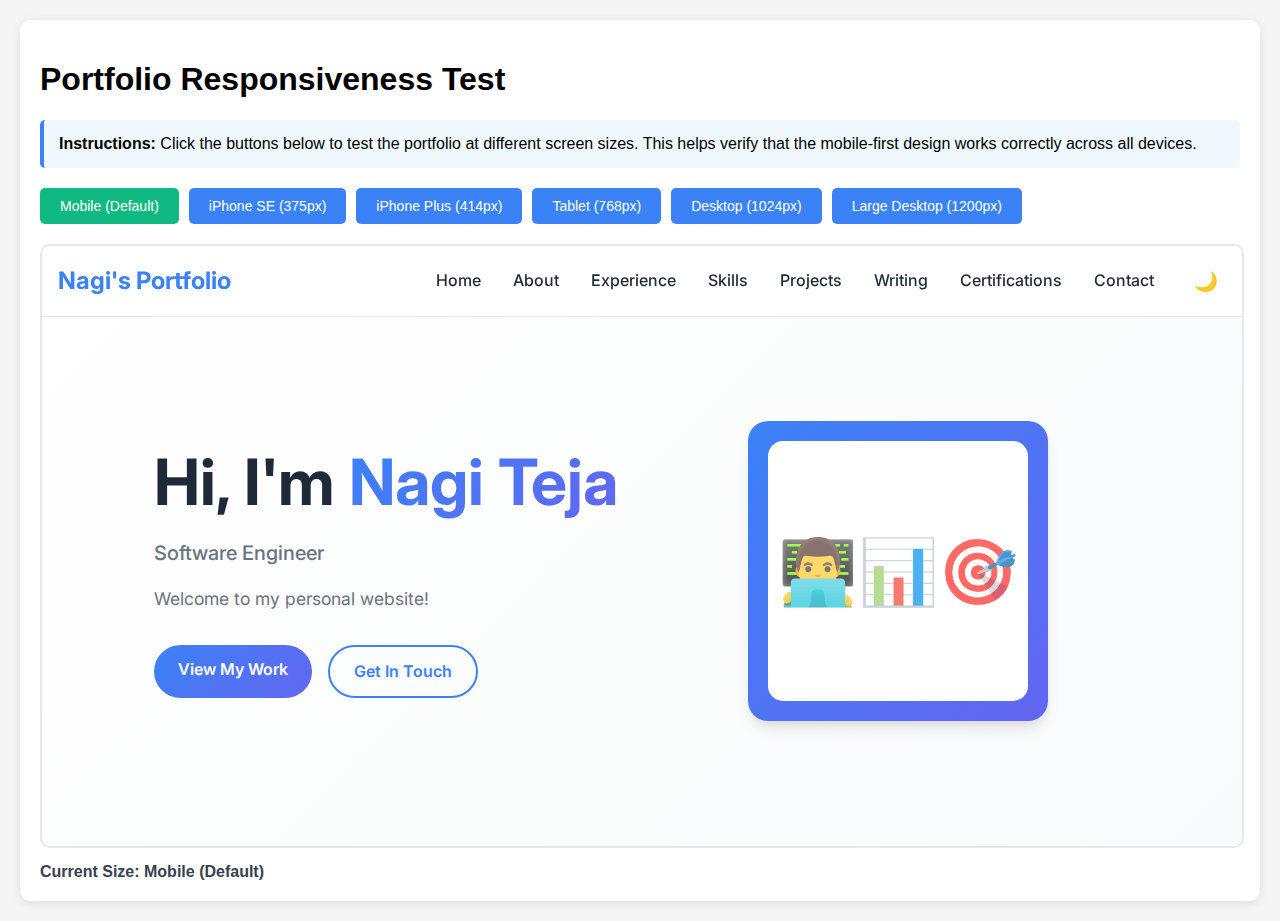
<file: test-responsive.html>
<!DOCTYPE html>
<html lang="en">
<head>
    <meta charset="UTF-8">
    <meta name="viewport" content="width=device-width, initial-scale=1.0">
    <title>Responsive Test - Portfolio</title>
    <style>
        body {
            font-family: Arial, sans-serif;
            margin: 0;
            padding: 20px;
            background: #f5f5f5;
        }
        .test-container {
            max-width: 1200px;
            margin: 0 auto;
            background: white;
            padding: 20px;
            border-radius: 10px;
            box-shadow: 0 2px 10px rgba(0,0,0,0.1);
        }
        .test-buttons {
            display: flex;
            gap: 10px;
            margin-bottom: 20px;
            flex-wrap: wrap;
        }
        .test-btn {
            padding: 10px 20px;
            background: #3b82f6;
            color: white;
            border: none;
            border-radius: 5px;
            cursor: pointer;
            font-size: 14px;
        }
        .test-btn:hover {
            background: #2563eb;
        }
        .test-btn.active {
            background: #10b981;
        }
        .iframe-container {
            width: 100%;
            height: 600px;
            border: 2px solid #e5e7eb;
            border-radius: 10px;
            overflow: hidden;
        }
        iframe {
            width: 100%;
            height: 100%;
            border: none;
        }
        .info {
            background: #f0f9ff;
            padding: 15px;
            border-radius: 5px;
            margin-bottom: 20px;
            border-left: 4px solid #3b82f6;
        }
    </style>
</head>
<body>
    <div class="test-container">
        <h1>Portfolio Responsiveness Test</h1>
        
        <div class="info">
            <strong>Instructions:</strong> Click the buttons below to test the portfolio at different screen sizes. 
            This helps verify that the mobile-first design works correctly across all devices.
        </div>

        <div class="test-buttons">
            <button class="test-btn active" onclick="setSize('100%', 'Mobile (Default)')">Mobile (Default)</button>
            <button class="test-btn" onclick="setSize('375px', 'iPhone SE (375px)')">iPhone SE (375px)</button>
            <button class="test-btn" onclick="setSize('414px', 'iPhone Plus (414px)')">iPhone Plus (414px)</button>
            <button class="test-btn" onclick="setSize('768px', 'Tablet (768px)')">Tablet (768px)</button>
            <button class="test-btn" onclick="setSize('1024px', 'Desktop (1024px)')">Desktop (1024px)</button>
            <button class="test-btn" onclick="setSize('1200px', 'Large Desktop (1200px)')">Large Desktop (1200px)</button>
        </div>

        <div class="iframe-container">
            <iframe id="portfolio-frame" src="index.html"></iframe>
        </div>

        <div id="size-info" style="margin-top: 15px; font-weight: bold; color: #374151;">
            Current Size: Mobile (Default)
        </div>
    </div>

    <script>
        function setSize(width, label) {
            const iframe = document.getElementById('portfolio-frame');
            const container = document.querySelector('.iframe-container');
            const buttons = document.querySelectorAll('.test-btn');
            const sizeInfo = document.getElementById('size-info');
            
            // Update active button
            buttons.forEach(btn => btn.classList.remove('active'));
            event.target.classList.add('active');
            
            // Set container width
            if (width === '100%') {
                container.style.width = '100%';
            } else {
                container.style.width = width;
            }
            
            // Update size info
            sizeInfo.textContent = `Current Size: ${label}`;
            
            // Reload iframe to ensure proper rendering
            setTimeout(() => {
                iframe.src = iframe.src;
            }, 100);
        }
    </script>
</body>
</html>
</file>
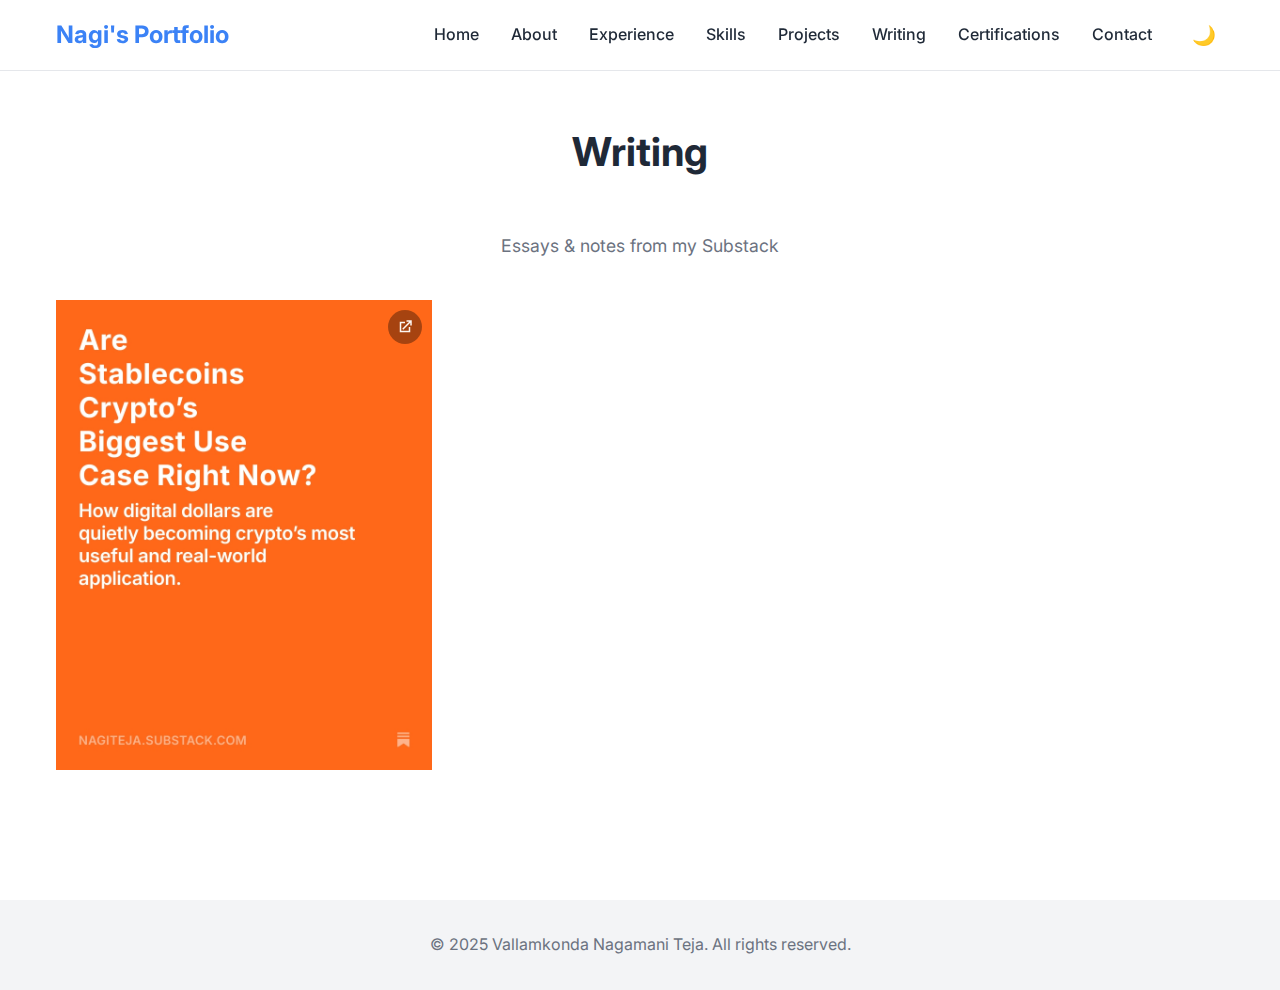
<file: writing.html>
<!DOCTYPE html>
<html lang="en">

<head>
    <meta charset="UTF-8">
    <meta name="viewport" content="width=device-width, initial-scale=1.0">
    <title>Writing - Nagi</title>
    <meta name="description" content="Essays and notes from my Substack">
    <link rel="stylesheet" href="styles.css">
    <link rel="preconnect" href="https://fonts.googleapis.com">
    <link rel="preconnect" href="https://fonts.gstatic.com" crossorigin>
    <link href="https://fonts.googleapis.com/css2?family=Inter:wght@300;400;500;600;700&display=swap" rel="stylesheet">
</head>

<body>
    <!-- Navigation -->
    <nav class="navbar" id="navbar">
        <div class="nav-container">
            <a href="index.html#home" class="nav-logo">Nagi's Portfolio</a>
            <div class="nav-menu" id="nav-menu">
                <a href="index.html#home" class="nav-link">Home</a>
                <a href="index.html#about" class="nav-link">About</a>
                <a href="index.html#experience" class="nav-link">Experience</a>
                <a href="index.html#skills" class="nav-link">Skills</a>
                <a href="index.html#projects" class="nav-link">Projects</a>
                <a href="writing.html" class="nav-link">Writing</a>
                <a href="index.html#certifications" class="nav-link">Certifications</a>
                <a href="index.html#contact" class="nav-link">Contact</a>
                <button class="theme-toggle" id="theme-toggle" aria-label="Toggle dark mode">
                    <span class="theme-icon">🌙</span>
                </button>
            </div>
            <div class="hamburger" id="hamburger">
                <span class="bar"></span>
                <span class="bar"></span>
                <span class="bar"></span>
            </div>
        </div>
    </nav>

    <main class="writing-container">
        <div class="container">
            <header class="writing-header">
                <h1 class="section-title">Writing</h1>
                <p class="writing-subtitle">Essays & notes from my Substack</p>
            </header>
            <div class="writing-grid">
                <a class="writing-image-link"
                   href="https://nagiteja.substack.com/p/are-stablecoins-cryptos-biggest-use"
                   target="_blank" rel="noopener noreferrer"
                   aria-label="Open Substack post in a new tab">
                    <img class="writing-image"
                         src="assets/writing/stablecoins.jpg"
                         alt="Stablecoins cover art"
                         loading="lazy">
                    <span class="writing-external-icon" aria-hidden="true">
                        <svg viewBox="0 0 24 24" focusable="false">
                            <path d="M14 3h7v7h-2V6.41l-9.29 9.3-1.42-1.42 9.3-9.29H14V3z"></path>
                            <path d="M5 5h7v2H7v10h10v-5h2v7H5V5z"></path>
                        </svg>
                    </span>
                </a>
            </div>
        </div>
    </main>

    <!-- Footer -->
    <footer class="footer">
        <div class="container">
            <p>&copy; 2025 Vallamkonda Nagamani Teja. All rights reserved.</p>
        </div>
    </footer>

    <script src="script.js"></script>
</body>

</html>
</file>
<file: styles.css>
/* CSS Reset and Base Styles */
* {
    margin: 0;
    padding: 0;
    box-sizing: border-box;
}

:root {
    /* Light theme colors */
    --primary-color: #3b82f6;
    --primary-dark: #2563eb;
    --secondary-color: #6366f1;
    --accent-color: #f59e0b;
    --text-primary: #1f2937;
    --text-secondary: #6b7280;
    --text-light: #9ca3af;
    --bg-primary: #ffffff;
    --bg-secondary: #f9fafb;
    --bg-tertiary: #f3f4f6;
    --border-color: #e5e7eb;
    --shadow: 0 1px 3px 0 rgba(0, 0, 0, 0.1), 0 1px 2px 0 rgba(0, 0, 0, 0.06);
    --shadow-lg: 0 10px 15px -3px rgba(0, 0, 0, 0.1), 0 4px 6px -2px rgba(0, 0, 0, 0.05);
    --gradient: linear-gradient(135deg, var(--primary-color), var(--secondary-color));
    --transition: all 0.3s cubic-bezier(0.4, 0, 0.2, 1);
}

/* Dark theme */
[data-theme="dark"] {
    --text-primary: #f9fafb;
    --text-secondary: #d1d5db;
    --text-light: #9ca3af;
    --bg-primary: #111827;
    --bg-secondary: #1f2937;
    --bg-tertiary: #374151;
    --border-color: #374151;
    --shadow: 0 1px 3px 0 rgba(0, 0, 0, 0.3), 0 1px 2px 0 rgba(0, 0, 0, 0.2);
    --shadow-lg: 0 10px 15px -3px rgba(0, 0, 0, 0.3), 0 4px 6px -2px rgba(0, 0, 0, 0.2);
}

html {
    scroll-behavior: smooth;
    font-size: 16px;
}

body {
    font-family: 'Inter', -apple-system, BlinkMacSystemFont, 'Segoe UI', Roboto, sans-serif;
    line-height: 1.6;
    color: var(--text-primary);
    background-color: var(--bg-primary);
    transition: var(--transition);
    overflow-x: hidden;
}

/* Container */
.container {
    max-width: 1200px;
    margin: 0 auto;
    padding: 0 1rem;
}

/* Navigation */
.navbar {
    position: fixed;
    top: 0;
    width: 100%;
    background: rgba(255, 255, 255, 0.95);
    backdrop-filter: blur(10px);
    border-bottom: 1px solid var(--border-color);
    z-index: 1000;
    transition: var(--transition);
}

[data-theme="dark"] .navbar {
    background: rgba(17, 24, 39, 0.95);
}

.nav-container {
    max-width: 1200px;
    margin: 0 auto;
    padding: 0 1rem;
    display: flex;
    justify-content: space-between;
    align-items: center;
    height: 70px;
}

.nav-logo {
    font-size: 1.5rem;
    font-weight: 700;
    color: var(--primary-color);
    text-decoration: none;
    transition: var(--transition);
}

.nav-logo:hover {
    transform: scale(1.05);
}

.nav-menu {
    display: flex;
    align-items: center;
    gap: 2rem;
}

.nav-link {
    color: var(--text-primary);
    text-decoration: none;
    font-weight: 500;
    transition: var(--transition);
    position: relative;
}

.nav-link:hover {
    color: var(--primary-color);
}

.nav-link::after {
    content: '';
    position: absolute;
    bottom: -5px;
    left: 0;
    width: 0;
    height: 2px;
    background: var(--gradient);
    transition: var(--transition);
}

.nav-link:hover::after {
    width: 100%;
}


.theme-toggle {
    background: none;
    border: none;
    font-size: 1.2rem;
    cursor: pointer;
    padding: 0.5rem;
    border-radius: 50%;
    transition: var(--transition);
}

.theme-toggle:hover {
    background: var(--bg-secondary);
    transform: scale(1.1);
}

.hamburger {
    display: none;
    flex-direction: column;
    cursor: pointer;
    gap: 4px;
}

.bar {
    width: 25px;
    height: 3px;
    background: var(--text-primary);
    transition: var(--transition);
    border-radius: 2px;
}

/* Hero Section */
.hero {
    min-height: 100vh;
    display: flex;
    align-items: center;
    padding: 100px 0 50px;
    background: linear-gradient(135deg, var(--bg-primary) 0%, var(--bg-secondary) 100%);
}

.hero-container {
    max-width: 1200px;
    margin: 0 auto;
    padding: 0 1rem;
    display: grid;
    grid-template-columns: 1fr;
    gap: 3rem;
    align-items: center;
}

.hero-content {
    text-align: center;
}

.hero-title {
    font-size: 2.5rem;
    font-weight: 700;
    margin-bottom: 1rem;
    line-height: 1.2;
}

.highlight {
    background: var(--gradient);
    -webkit-background-clip: text;
    -webkit-text-fill-color: transparent;
    background-clip: text;
}

.hero-subtitle {
    font-size: 1.25rem;
    color: var(--text-secondary);
    margin-bottom: 1rem;
    font-weight: 500;
}

.hero-description {
    font-size: 1.1rem;
    color: var(--text-secondary);
    margin-bottom: 2rem;
    max-width: 600px;
    margin-left: auto;
    margin-right: auto;
}

.hero-buttons {
    display: flex;
    gap: 1rem;
    justify-content: center;
    flex-wrap: wrap;
}

.btn {
    display: inline-block;
    padding: 0.75rem 1.5rem;
    border-radius: 50px;
    text-decoration: none;
    font-weight: 600;
    transition: var(--transition);
    border: 2px solid transparent;
    cursor: pointer;
    font-size: 1rem;
}

.btn-primary {
    background: var(--gradient);
    color: white;
    border: none;
}

.btn-primary:hover {
    transform: translateY(-2px);
    box-shadow: var(--shadow-lg);
}

.btn-secondary {
    background: transparent;
    color: var(--primary-color);
    border-color: var(--primary-color);
}

.btn-secondary:hover {
    background: var(--primary-color);
    color: white;
    transform: translateY(-2px);
}

.hero-image {
    display: flex;
    justify-content: center;
}

.profile-card {
    width: 300px;
    height: 300px;
    background: var(--gradient);
    border-radius: 20px;
    padding: 20px;
    box-shadow: var(--shadow-lg);
    animation: float 6s ease-in-out infinite;
}

.profile-image {
    width: 100%;
    height: 100%;
    background: var(--bg-primary);
    border-radius: 15px;
    display: flex;
    align-items: center;
    justify-content: center;
    font-size: 4rem;
}

.placeholder-image {
    opacity: 0.7;
}

/* Section Styles */
section {
    padding: 80px 0;
}

.section-title {
    font-size: 2.5rem;
    font-weight: 700;
    text-align: center;
    margin-bottom: 3rem;
    color: var(--text-primary);
}

/* About Section */
.about {
    background: var(--bg-secondary);
}

.about-content {
    max-width: 800px;
    margin: 0 auto;
    text-align: center;
}

.about-text p {
    font-size: 1.1rem;
    color: var(--text-secondary);
    margin-bottom: 1.5rem;
    line-height: 1.8;
}

.about-stats {
    display: grid;
    grid-template-columns: repeat(auto-fit, minmax(150px, 1fr));
    gap: 2rem;
    margin-top: 3rem;
}

.stat {
    text-align: center;
}

.stat h3 {
    font-size: 2.5rem;
    font-weight: 700;
    color: var(--primary-color);
    margin-bottom: 0.5rem;
}

.stat p {
    color: var(--text-secondary);
    font-weight: 500;
}

/* Experience Section */
.experience {
    background: var(--bg-primary);
}

.timeline-container {
    max-width: 1000px;
    margin: 0 auto;
    position: relative;
}

.timeline {
    position: relative;
    padding: 2rem 0;
}

.timeline::before {
    content: '';
    position: absolute;
    left: 50%;
    top: 0;
    bottom: 0;
    width: 4px;
    background: var(--gradient);
    transform: translateX(-50%);
    border-radius: 2px;
    box-shadow: 0 0 20px rgba(59, 130, 246, 0.3);
}

.timeline-item {
    position: relative;
    margin-bottom: 3rem;
    opacity: 0;
    transform: translateY(50px);
    transition: all 0.6s cubic-bezier(0.4, 0, 0.2, 1);
}

.timeline-item.visible {
    opacity: 1;
    transform: translateY(0);
}

.timeline-item:nth-child(odd) .timeline-content {
    margin-left: 0;
    margin-right: calc(50% + 2rem);
    text-align: right;
}

.timeline-item:nth-child(even) .timeline-content {
    margin-left: calc(50% + 2rem);
    margin-right: 0;
    text-align: left;
}

.timeline-marker {
    position: absolute;
    left: 50%;
    top: 0;
    transform: translateX(-50%);
    z-index: 2;
}

.timeline-dot {
    width: 20px;
    height: 20px;
    background: var(--gradient);
    border-radius: 50%;
    border: 4px solid var(--bg-primary);
    box-shadow: 0 0 0 4px rgba(59, 130, 246, 0.2), 0 4px 12px rgba(0, 0, 0, 0.15);
    transition: all 0.3s ease;
    cursor: pointer;
}

.timeline-dot:hover {
    transform: scale(1.3);
    box-shadow: 0 0 0 8px rgba(59, 130, 246, 0.3), 0 8px 20px rgba(0, 0, 0, 0.2);
}

.timeline-line {
    position: absolute;
    top: 20px;
    left: 50%;
    width: 2px;
    height: calc(100% + 3rem);
    background: linear-gradient(to bottom, var(--primary-color), transparent);
    transform: translateX(-50%);
    opacity: 0.3;
}

.timeline-item:last-child .timeline-line {
    display: none;
}

.timeline-content {
    background: var(--bg-secondary);
    border-radius: 15px;
    box-shadow: var(--shadow);
    border: 1px solid var(--border-color);
    transition: all 0.3s ease;
    position: relative;
    max-width: 400px;
    overflow: hidden;
}

.timeline-content::before {
    content: '';
    position: absolute;
    top: 20px;
    width: 0;
    height: 0;
    border: 12px solid transparent;
}

.timeline-item:nth-child(odd) .timeline-content::before {
    right: -24px;
    border-left-color: var(--bg-secondary);
}

.timeline-item:nth-child(even) .timeline-content::before {
    left: -24px;
    border-right-color: var(--bg-secondary);
}

.timeline-content:hover {
    transform: translateY(-5px);
    box-shadow: var(--shadow-lg);
    border-color: var(--primary-color);
}

.timeline-header {
    padding: 1.5rem;
    cursor: pointer;
    transition: all 0.3s ease;
    position: relative;
    display: flex;
    flex-direction: column;
    gap: 0.5rem;
}

.timeline-header:hover {
    background: var(--bg-tertiary);
}

.timeline-header.expanded {
    background: var(--bg-tertiary);
    border-bottom: 1px solid var(--border-color);
}

.timeline-header h3 {
    font-size: 1.4rem;
    font-weight: 600;
    color: var(--text-primary);
    margin-bottom: 0.5rem;
    line-height: 1.3;
    text-align: left;
}

.timeline-company {
    display: block;
    color: var(--primary-color);
    font-weight: 500;
    font-size: 1rem;
    margin-bottom: 0.25rem;
    text-align: left;
}

.timeline-duration {
    display: block;
    color: var(--text-light);
    font-size: 0.9rem;
    font-weight: 500;
    background: var(--bg-primary);
    padding: 0.25rem 0.75rem;
    border-radius: 20px;
    display: inline-block;
    margin-top: 0.5rem;
    align-self: flex-start;
}

.expand-icon {
    position: absolute;
    top: 50%;
    right: 1.5rem;
    transform: translateY(-50%);
    font-size: 1.5rem;
    font-weight: bold;
    color: var(--primary-color);
    transition: all 0.3s ease;
    width: 30px;
    height: 30px;
    display: flex;
    align-items: center;
    justify-content: center;
    border-radius: 50%;
    background: var(--bg-primary);
    box-shadow: var(--shadow);
}

.expand-icon:hover {
    background: var(--primary-color);
    color: white;
    transform: translateY(-50%) scale(1.1);
}

.timeline-header.expanded .expand-icon {
    transform: translateY(-50%) rotate(45deg);
}

.timeline-description {
    padding: 0 1.5rem 1.5rem 1.5rem;
    max-height: 0;
    overflow: hidden;
    transition: all 0.4s cubic-bezier(0.4, 0, 0.2, 1);
    opacity: 0;
}

.timeline-description.expanded {
    max-height: none;
    height: auto;
    opacity: 1;
    padding: 1.5rem;
    text-align: left;
}

.timeline-description p {
    color: var(--text-secondary);
    line-height: 1.6;
    margin-bottom: 1rem;
}

.timeline-description ul {
    text-align: left;
    margin: 0;
    padding-left: 20px;
}

.timeline-skills {
    display: flex;
    flex-wrap: wrap;
    gap: 0.5rem;
    margin-top: 1.5rem;
}

.skill-tag {
    background: var(--gradient);
    color: white;
    padding: 0.4rem 0.8rem;
    border-radius: 20px;
    font-size: 0.8rem;
    font-weight: 500;
    transition: all 0.3s ease;
    cursor: default;
}

.skill-tag:hover {
    transform: scale(1.05);
    box-shadow: 0 2px 8px rgba(59, 130, 246, 0.3);
}

/* Timeline Animation Keyframes */
@keyframes timelineSlideIn {
    from {
        opacity: 0;
        transform: translateX(-50px);
    }
    to {
        opacity: 1;
        transform: translateX(0);
    }
}

@keyframes timelineSlideInRight {
    from {
        opacity: 0;
        transform: translateX(50px);
    }
    to {
        opacity: 1;
        transform: translateX(0);
    }
}

@keyframes pulse {
    0%, 100% {
        transform: scale(1);
    }
    50% {
        transform: scale(1.1);
    }
}

.timeline-dot.pulse {
    animation: pulse 2s infinite;
}

.timeline-item.highlighted .timeline-content {
    transform: translateY(-8px);
    box-shadow: 0 20px 40px rgba(59, 130, 246, 0.2);
    border-color: var(--primary-color);
}

.timeline-item.highlighted .timeline-dot {
    transform: scale(1.4);
    box-shadow: 0 0 0 10px rgba(59, 130, 246, 0.4), 0 10px 25px rgba(0, 0, 0, 0.2);
}

/* Responsive Timeline */
@media (max-width: 768px) {
    .timeline::before {
        left: 2rem;
    }
    
    .timeline-item:nth-child(odd) .timeline-content,
    .timeline-item:nth-child(even) .timeline-content {
        margin-left: 4rem;
        margin-right: 0;
        text-align: left;
    }
    
    .timeline-marker {
        left: 2rem;
    }
    
    .timeline-content::before {
        left: -24px !important;
        border-right-color: var(--bg-secondary) !important;
        border-left-color: transparent !important;
    }
    
    .timeline-content {
        max-width: none;
        margin-right: 1rem;
    }
}

@media (max-width: 480px) {
    .timeline-content {
        margin-right: 0.5rem;
    }
    
    .timeline-header {
        padding: 1rem;
    }
    
    .timeline-header h3 {
        font-size: 1.2rem;
    }
    
    .timeline-company {
        font-size: 0.9rem;
    }
    
    .timeline-duration {
        font-size: 0.8rem;
    }
    
    .expand-icon {
        right: 1rem;
        width: 25px;
        height: 25px;
        font-size: 1.2rem;
    }
    
    .timeline-description.expanded {
        padding: 1rem;
    }
}

/* Skills Section */
.skills-grid {
    display: grid;
    grid-template-columns: 1fr;
    gap: 2rem;
    max-width: 1200px;
    margin: 0 auto;
}

.skill-category {
    background: var(--bg-secondary);
    padding: 2rem;
    border-radius: 15px;
    box-shadow: var(--shadow);
    transition: var(--transition);
}

.skill-category:hover {
    transform: translateY(-5px);
    box-shadow: var(--shadow-lg);
}

.skill-category h3 {
    font-size: 1.5rem;
    font-weight: 600;
    margin-bottom: 1.5rem;
    color: var(--text-primary);
    text-align: center;
}

.skill-items {
    display: flex;
    flex-wrap: wrap;
    gap: 0.75rem;
    justify-content: center;
}

.skill-item {
    background: var(--gradient);
    color: white;
    padding: 0.5rem 1rem;
    border-radius: 25px;
    font-size: 0.9rem;
    font-weight: 500;
    transition: var(--transition);
}

.skill-item:hover {
    transform: scale(1.05);
}

/* Projects Section */
.projects {
    background: var(--bg-secondary);
}

.projects-grid {
    display: grid;
    grid-template-columns: 1fr;
    gap: 2rem;
    max-width: 1000px;
    margin: 0 auto;
}

.project-card {
    background: var(--bg-primary);
    border-radius: 15px;
    overflow: hidden;
    box-shadow: var(--shadow);
    transition: var(--transition);
}

.project-card:hover {
    transform: translateY(-10px);
    box-shadow: var(--shadow-lg);
}

.project-image {
    height: 200px;
    background: var(--gradient);
    display: flex;
    align-items: center;
    justify-content: center;
    font-size: 3rem;
}

.placeholder-project {
    opacity: 0.8;
}

.project-content {
    padding: 1.5rem;
}

.project-content h3 {
    font-size: 1.5rem;
    font-weight: 600;
    margin-bottom: 1rem;
    color: var(--text-primary);
}

.project-content p {
    color: var(--text-secondary);
    margin-bottom: 1.5rem;
    line-height: 1.6;
}

.project-tech {
    display: flex;
    flex-wrap: wrap;
    gap: 0.5rem;
    margin-bottom: 1.5rem;
}

.project-tech span {
    background: var(--bg-tertiary);
    color: var(--text-primary);
    padding: 0.25rem 0.75rem;
    border-radius: 15px;
    font-size: 0.8rem;
    font-weight: 500;
}

.project-links {
    display: flex;
    gap: 1rem;
}

.project-link {
    color: var(--primary-color);
    text-decoration: none;
    font-weight: 500;
    transition: var(--transition);
}

.project-link:hover {
    color: var(--primary-dark);
    text-decoration: underline;
}

/* Certifications Section */
.certifications {
    background: var(--bg-secondary);
}

.certifications-grid {
    display: grid;
    grid-template-columns: 1fr;
    gap: 2rem;
    max-width: 1000px;
    margin: 0 auto;
}

.cert-card {
    background: var(--bg-primary);
    border-radius: 15px;
    padding: 2rem;
    box-shadow: var(--shadow);
    transition: var(--transition);
    display: flex;
    align-items: flex-start;
    gap: 1.5rem;
}

.expandable-cert {
    cursor: pointer;
}

.cert-card:hover {
    transform: translateY(-5px);
    box-shadow: var(--shadow-lg);
}

.cert-icon {
    font-size: 2.5rem;
    flex-shrink: 0;
    width: 60px;
    height: 60px;
    display: flex;
    align-items: center;
    justify-content: center;
    background: var(--gradient);
    border-radius: 50%;
    color: white;
}

.cert-content {
    flex: 1;
}

.cert-content h3 {
    font-size: 1.3rem;
    font-weight: 600;
    margin-bottom: 0.5rem;
    color: var(--text-primary);
}

.cert-issuer {
    color: var(--primary-color);
    font-weight: 500;
    margin-bottom: 0.25rem;
    font-size: 0.9rem;
}

.cert-date {
    color: var(--text-light);
    font-size: 0.85rem;
    margin-bottom: 1rem;
}

.cert-description {
    color: var(--text-secondary);
    line-height: 1.6;
    font-size: 0.95rem;
}

.cert-link {
    display: inline-flex;
    align-items: center;
    gap: 0.35rem;
    margin-top: 0.75rem;
    color: var(--primary-color);
    text-decoration: none;
    font-weight: 500;
    font-size: 0.9rem;
    transition: var(--transition);
}

.cert-link:hover {
    color: var(--primary-dark);
    text-decoration: underline;
}

.course-toggle {
    margin-top: 0.9rem;
    padding: 0.4rem 0.75rem;
    border-radius: 999px;
    border: 1px solid var(--border-color);
    background: var(--bg-secondary);
    color: var(--text-primary);
    font-size: 0.85rem;
    font-weight: 500;
    display: inline-flex;
    align-items: center;
    gap: 0.5rem;
    cursor: pointer;
    transition: var(--transition);
}

.course-toggle:hover {
    border-color: var(--primary-color);
    color: var(--primary-color);
}

.course-toggle .toggle-icon {
    display: inline-flex;
    align-items: center;
    justify-content: center;
    width: 20px;
    height: 20px;
    border-radius: 50%;
    background: var(--gradient);
    color: white;
    font-size: 0.9rem;
    transition: var(--transition);
}

.course-panel {
    margin-left: auto;
    max-width: 0;
    opacity: 0;
    transform: translateX(12px);
    overflow: hidden;
    transition: max-width 0.35s ease, opacity 0.35s ease, transform 0.35s ease;
}

.course-list {
    margin: 0;
    padding: 0;
    list-style: none;
    display: grid;
    grid-template-columns: repeat(2, minmax(0, 1fr));
    gap: 0.5rem;
    width: 320px;
    color: var(--text-secondary);
    font-size: 0.85rem;
    line-height: 1.4;
}

.course-list li {
    background: var(--bg-secondary);
    border: 1px solid var(--border-color);
    border-radius: 10px;
    padding: 0.45rem 0.55rem;
    min-height: 44px;
    display: flex;
    align-items: center;
}

.expandable-cert.expanded .course-panel {
    max-width: 360px;
    opacity: 1;
    transform: translateX(0);
}

.expandable-cert.expanded .course-toggle .toggle-icon {
    transform: rotate(180deg);
}

/* Awards & Co-curricular Activities Subsection */
.awards-subsection {
    margin-top: 3rem;
    padding-top: 2rem;
    border-top: 2px solid var(--border-color);
}

.subsection-title {
    font-size: 1.8rem;
    font-weight: 600;
    margin-bottom: 2rem;
    color: var(--text-primary);
    text-align: center;
}

.awards-grid {
    display: grid;
    grid-template-columns: repeat(auto-fit, minmax(300px, 1fr));
    gap: 2rem;
    max-width: 1200px;
    margin: 0 auto;
}

.award-card {
    background: var(--bg-primary);
    border-radius: 12px;
    padding: 1.5rem;
    box-shadow: var(--shadow);
    transition: var(--transition);
    display: flex;
    align-items: flex-start;
    gap: 1.2rem;
    border-left: 3px solid var(--primary-color);
}

.award-card:hover {
    transform: translateY(-5px);
    box-shadow: var(--shadow-lg);
    border-left-color: var(--secondary-color);
}

.award-icon {
    font-size: 1.8rem;
    flex-shrink: 0;
    width: 50px;
    height: 50px;
    display: flex;
    align-items: center;
    justify-content: center;
    background: var(--gradient);
    border-radius: 50%;
    color: white;
    line-height: 1;
    text-align: center;
}

.award-content {
    flex: 1;
}

.award-content h4 {
    font-size: 1.2rem;
    font-weight: 600;
    margin-bottom: 0.5rem;
    color: var(--text-primary);
}

.award-organization {
    color: var(--primary-color);
    font-weight: 500;
    margin-bottom: 0.25rem;
    font-size: 0.9rem;
}

.award-date {
    color: var(--text-light);
    font-size: 0.85rem;
    margin-bottom: 1rem;
}

.award-description {
    color: var(--text-secondary);
    line-height: 1.6;
    font-size: 0.95rem;
}

/* Certificate Modal */
.modal {
    display: none;
    position: fixed;
    z-index: 2000;
    left: 0;
    top: 0;
    width: 100%;
    height: 100%;
    background-color: rgba(0, 0, 0, 0.8);
    backdrop-filter: blur(5px);
}

.modal-content {
    position: relative;
    margin: 5% auto;
    padding: 20px;
    width: 90%;
    max-width: 900px;
    background: var(--bg-primary);
    border-radius: 15px;
    box-shadow: var(--shadow-lg);
    animation: modalSlideIn 0.3s ease;
}

@keyframes modalSlideIn {
    from {
        opacity: 0;
        transform: translateY(-50px);
    }
    to {
        opacity: 1;
        transform: translateY(0);
    }
}

.close {
    position: absolute;
    top: 15px;
    right: 20px;
    color: var(--text-primary);
    font-size: 28px;
    font-weight: bold;
    cursor: pointer;
    z-index: 2001;
    transition: var(--transition);
}

.close:hover {
    color: var(--primary-color);
    transform: scale(1.1);
}

#certificate-image {
    width: 100%;
    max-width: 800px;
    height: auto;
    display: none;
}

#certificate-pdf {
    width: 100%;
    height: 80vh;
    border: none;
    display: none;
}

.clickable-cert {
    cursor: pointer;
    transition: var(--transition);
}

.clickable-cert:hover {
    transform: translateY(-8px);
    box-shadow: var(--shadow-lg);
}

.clickable-cert:hover .cert-icon {
    transform: scale(1.1);
}

/* Contact Section */
.contact-content {
    display: grid;
    grid-template-columns: 1fr;
    gap: 3rem;
    max-width: 1000px;
    margin: 0 auto;
}

.contact-info h3 {
    font-size: 1.8rem;
    font-weight: 600;
    margin-bottom: 1rem;
    color: var(--text-primary);
}

.contact-info p {
    color: var(--text-secondary);
    margin-bottom: 2rem;
    font-size: 1.1rem;
}

.contact-details {
    margin-bottom: 2rem;
}

.contact-item {
    display: flex;
    align-items: center;
    gap: 1rem;
    margin-bottom: 1rem;
    color: var(--text-secondary);
}

.contact-icon {
    font-size: 1.2rem;
}

.email-link {
    color: var(--text-secondary);
    text-decoration: none;
    transition: var(--transition);
}

.email-link:hover {
    color: var(--accent-color);
    text-decoration: underline;
}

.social-links {
    display: flex;
    gap: 1rem;
}

.social-link {
    color: var(--primary-color);
    text-decoration: none;
    font-weight: 500;
    transition: var(--transition);
}

.social-link:hover {
    color: var(--primary-dark);
    text-decoration: underline;
}

/* Work Authorization Section */
.work-authorization {
    margin: 2rem 0;
    padding: 1.5rem;
    background: var(--bg-secondary);
    border-radius: 12px;
    border-left: 4px solid var(--accent-color);
    box-shadow: var(--shadow);
}

.work-authorization h4 {
    font-size: 1.3rem;
    font-weight: 600;
    margin-bottom: 1rem;
    color: var(--text-primary);
}

.authorization-details {
    display: flex;
    flex-direction: column;
    gap: 0.8rem;
}

.auth-item {
    color: var(--text-secondary);
    font-size: 0.95rem;
    line-height: 1.5;
}

.auth-item strong {
    color: var(--text-primary);
    font-weight: 600;
}

.contact-form {
    background: var(--bg-secondary);
    padding: 2rem;
    border-radius: 15px;
    box-shadow: var(--shadow);
}

.form-group {
    margin-bottom: 1.5rem;
}

.form-group input,
.form-group textarea {
    width: 100%;
    padding: 0.75rem 1rem;
    border: 2px solid var(--border-color);
    border-radius: 10px;
    background: var(--bg-primary);
    color: var(--text-primary);
    font-size: 1rem;
    transition: var(--transition);
}

.form-group input:focus,
.form-group textarea:focus {
    outline: none;
    border-color: var(--primary-color);
    box-shadow: 0 0 0 3px rgba(59, 130, 246, 0.1);
}

.form-group textarea {
    resize: vertical;
    min-height: 120px;
}

/* Writing */
.writing-container {
    padding: 120px 0 80px;
    min-height: 100vh;
}

.writing-header {
    text-align: center;
    margin-bottom: 2.5rem;
}

.writing-subtitle {
    color: var(--text-secondary);
    font-size: 1.1rem;
    margin-top: 0.5rem;
}

.writing-grid {
    display: grid;
    grid-template-columns: repeat(auto-fit, minmax(240px, 1fr));
    gap: 20px;
}

.writing-image-link {
    position: relative;
    display: block;
    width: 100%;
    text-decoration: none;
}

.writing-image {
    width: 100%;
    height: auto;
    display: block;
    border: 0;
    box-shadow: none;
    outline: none;
    border-radius: 0;
}

@media (max-width: 600px) {
    .writing-image {
        border-radius: 12px;
    }
}

.writing-external-icon {
    position: absolute;
    top: 10px;
    right: 10px;
    width: clamp(26px, 3.2vw, 34px);
    height: clamp(26px, 3.2vw, 34px);
    display: grid;
    place-items: center;
    border-radius: 999px;
    background: rgba(0, 0, 0, 0.35);
    backdrop-filter: blur(6px);
}

.writing-external-icon svg {
    width: clamp(14px, 1.7vw, 18px);
    height: clamp(14px, 1.7vw, 18px);
    fill: currentColor;
    color: white;
    opacity: 0.95;
}

.writing-image-link:hover .writing-external-icon {
    background: rgba(0, 0, 0, 0.5);
}

.story-card__content {
    padding: 1.5rem;
    display: flex;
    flex-direction: column;
    gap: 0.75rem;
}

.story-card__title {
    font-size: 1.2rem;
    font-weight: 600;
}

.story-card__excerpt {
    color: var(--text-secondary);
}

.tag-pill {
    align-self: flex-start;
    padding: 0.25rem 0.6rem;
    border-radius: 999px;
    font-size: 0.75rem;
    font-weight: 600;
    color: var(--primary-color);
    background: rgba(59, 130, 246, 0.15);
}

/* Footer */
.footer {
    background: var(--bg-tertiary);
    padding: 2rem 0;
    text-align: center;
    color: var(--text-secondary);
}

/* Animations */
@keyframes float {
    0%, 100% { transform: translateY(0px); }
    50% { transform: translateY(-20px); }
}

.fade-in {
    opacity: 0;
    transform: translateY(30px);
    transition: all 0.6s ease;
}

.fade-in.visible {
    opacity: 1;
    transform: translateY(0);
}

/* Responsive Design */
@media (min-width: 768px) {
    .hero-container {
        grid-template-columns: 1fr 1fr;
        text-align: left;
    }
    
    .hero-content {
        text-align: left;
    }
    
    .hero-title {
        font-size: 3.5rem;
    }
    
    .hero-description {
        margin-left: 0;
        margin-right: 0;
    }
    
    .hero-buttons {
        justify-content: flex-start;
    }
    
    .skills-grid {
        grid-template-columns: repeat(2, 1fr);
    }
    
    .projects-grid {
        grid-template-columns: repeat(2, 1fr);
    }
    
    .contact-content {
        grid-template-columns: 1fr 1fr;
    }
    
    .certifications-grid {
        grid-template-columns: repeat(2, 1fr);
    }
    
    .awards-grid {
        grid-template-columns: repeat(auto-fit, minmax(280px, 1fr));
    }

    .writing-grid {
        grid-template-columns: repeat(2, 1fr);
    }
}

@media (min-width: 1024px) {
    .skills-grid {
        grid-template-columns: repeat(3, 1fr);
    }
    
    .projects-grid {
        grid-template-columns: repeat(3, 1fr);
    }
    
    .certifications-grid {
        grid-template-columns: repeat(3, 1fr);
    }
    
    .awards-grid {
        grid-template-columns: repeat(auto-fit, minmax(300px, 1fr));
    }
    
    .hero-title {
        font-size: 4rem;
    }

    .writing-grid {
        grid-template-columns: repeat(3, 1fr);
    }
}

@media (max-width: 768px) {
    .hamburger {
        display: flex;
    }
    
    .nav-menu {
        position: fixed;
        left: -100%;
        top: 70px;
        flex-direction: column;
        background: var(--bg-primary);
        width: 100%;
        text-align: center;
        transition: 0.3s;
        box-shadow: var(--shadow);
        padding: 2rem 0;
    }
    
    .nav-menu.active {
        left: 0;
    }
    
    .nav-menu a {
        margin: 1rem 0;
        font-size: 1.1rem;
    }
    
    .hamburger.active .bar:nth-child(2) {
        opacity: 0;
    }
    
    .hamburger.active .bar:nth-child(1) {
        transform: translateY(7px) rotate(45deg);
    }
    
    .hamburger.active .bar:nth-child(3) {
        transform: translateY(-7px) rotate(-45deg);
    }
    
    .hero-title {
        font-size: 2rem;
    }
    
    .section-title {
        font-size: 2rem;
    }

    .cert-card {
        flex-direction: column;
        align-items: stretch;
    }

    .course-panel {
        max-width: 100%;
        margin-left: 0;
        margin-top: 0.75rem;
        transform: translateY(-6px);
    }

    .expandable-cert.expanded .course-panel {
        transform: translateY(0);
    }

    .course-list {
        width: 100%;
        grid-template-columns: 1fr;
    }
    
    .about-stats {
        grid-template-columns: 1fr;
        gap: 1.5rem;
    }
    
    .project-links {
        flex-direction: column;
    }
    
    .social-links {
        flex-wrap: wrap;
    }
    
    .awards-grid {
        grid-template-columns: 1fr;
        gap: 1.5rem;
    }
}

@media (max-width: 480px) {
    .container {
        padding: 0 0.75rem;
    }
    
    .hero {
        padding: 80px 0 30px;
    }
    
    .hero-title {
        font-size: 1.8rem;
    }
    
    .btn {
        padding: 0.6rem 1.2rem;
        font-size: 0.9rem;
    }
    
    .profile-card {
        width: 250px;
        height: 250px;
    }
    
    .contact-form {
        padding: 1.5rem;
    }
}

/* Print styles */
@media print {
    .navbar,
    .hamburger,
    .theme-toggle,
    .contact-form {
        display: none;
    }
    
    body {
        background: white;
        color: black;
    }
    
    .hero {
        page-break-inside: avoid;
    }
}

/* Goodbye Emoji Animation */
.goodbye-emoji {
    display: flex;
    flex-direction: column;
    align-items: center;
    justify-content: center;
    padding: 2rem;
    text-align: center;
}

.wave-animation {
    font-size: 4rem;
    animation: wave 2s ease-in-out infinite;
    transform-origin: 70% 70%;
}

.goodbye-text {
    margin-top: 1rem;
    font-size: 1.2rem;
    color: var(--text-color);
    font-weight: 500;
}

@keyframes wave {
    0% {
        transform: rotate(0deg);
    }
    10% {
        transform: rotate(14deg);
    }
    20% {
        transform: rotate(-8deg);
    }
    30% {
        transform: rotate(14deg);
    }
    40% {
        transform: rotate(-4deg);
    }
    50% {
        transform: rotate(10deg);
    }
    60% {
        transform: rotate(0deg);
    }
    100% {
        transform: rotate(0deg);
    }
}

/* Responsive design for goodbye emoji */
@media (max-width: 768px) {
    .goodbye-emoji {
        padding: 1rem;
        margin-top: 2rem;
    }
    
    .wave-animation {
        font-size: 3rem;
    }
    
    .goodbye-text {
        font-size: 1rem;
    }
}
</file>
